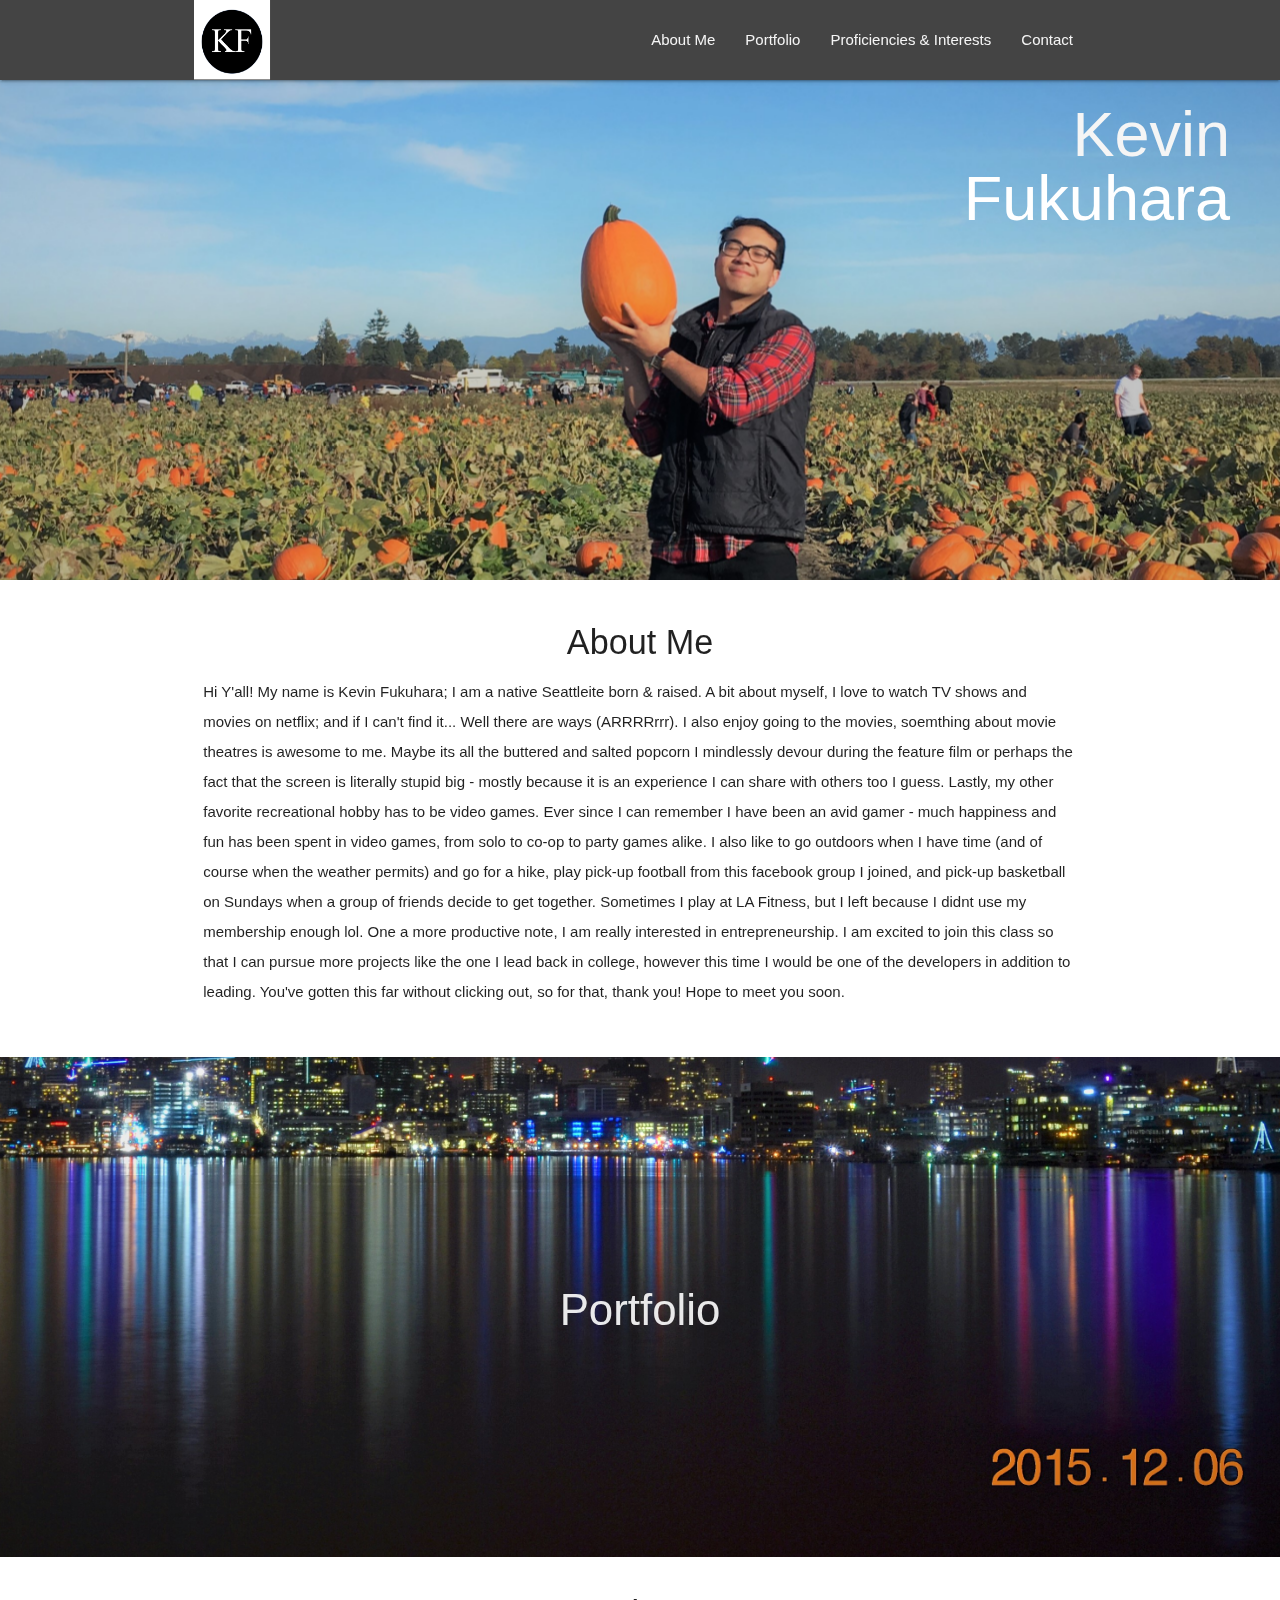
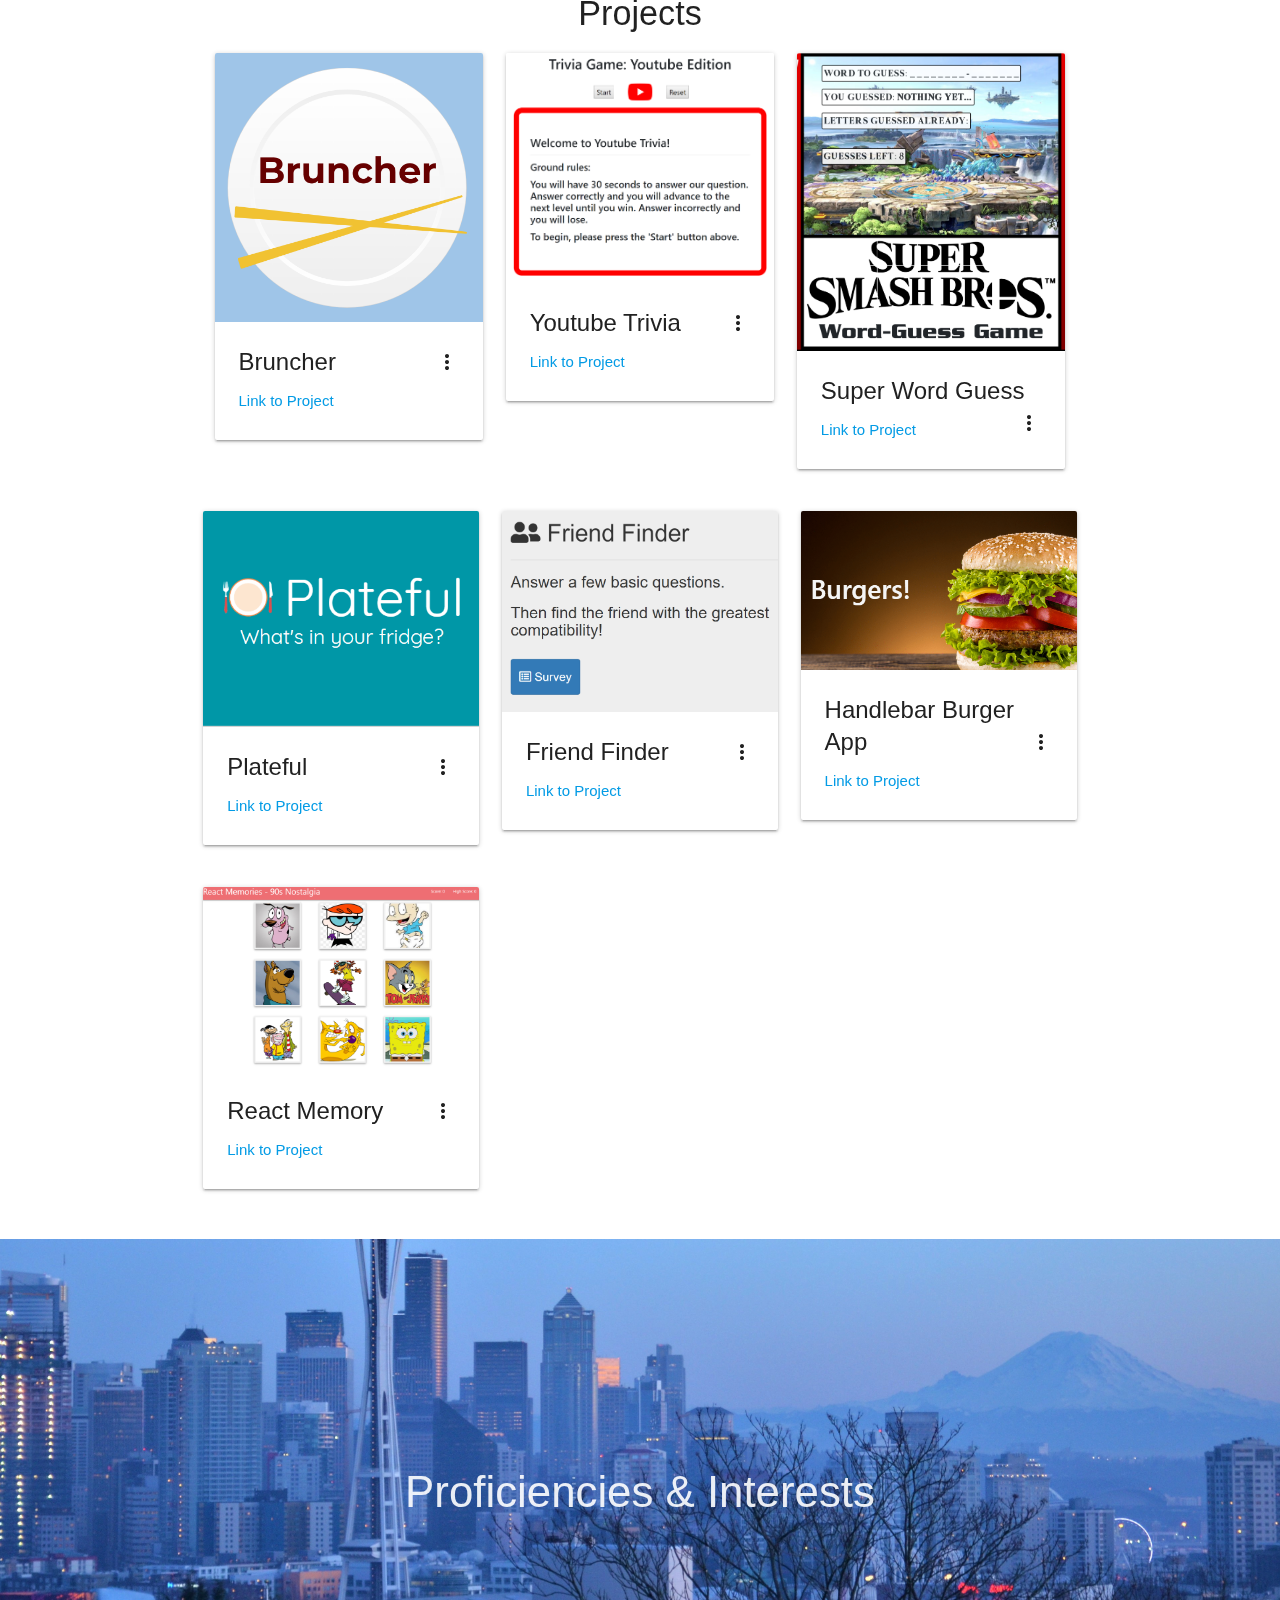
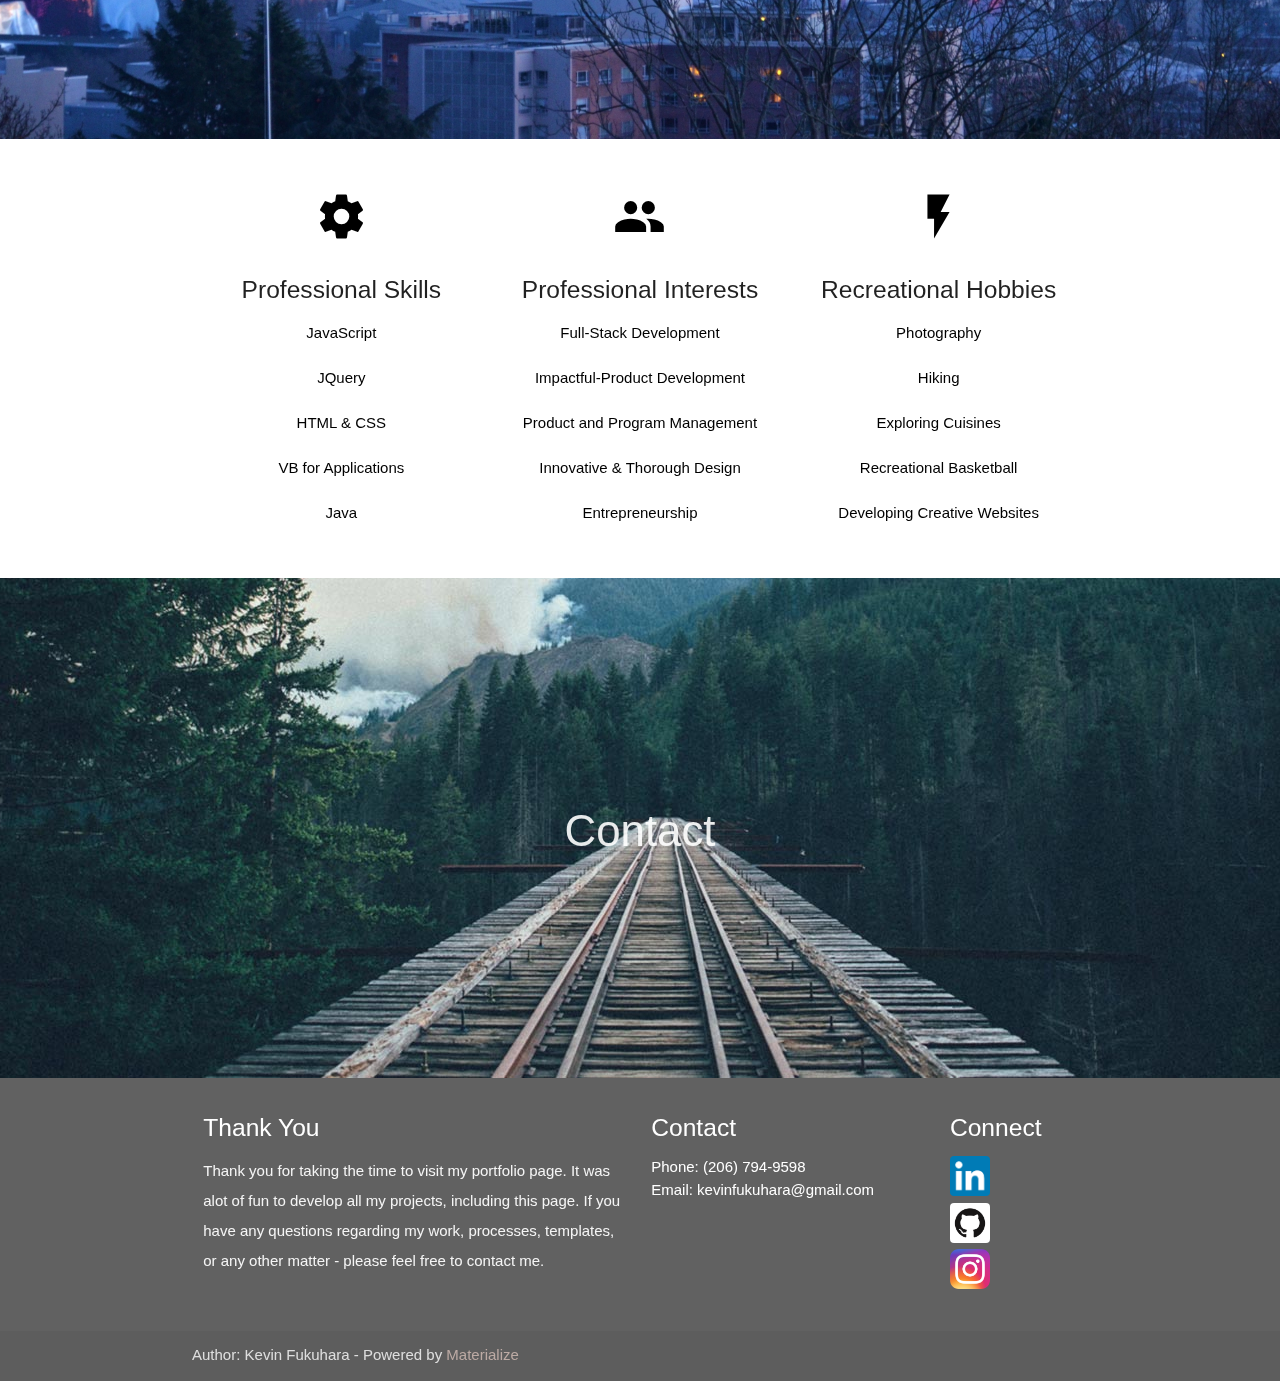
<file: index.html>
<!DOCTYPE html>
<html lang="en">

<head>
  <meta http-equiv="Content-Type" content="text/html; charset=UTF-8" />
  <meta name="viewport" content="width=device-width, initial-scale=1" />
  <title>Kevin Fukuhara - Portfolio - Materialize</title>

  <!-- Icon for website -->
  <link rel="shortcut icon" type="image/x-icon" href="assets/images/kf-logo-ball-2.png" />

  <!-- CSS  -->
  <link href="https://fonts.googleapis.com/icon?family=Material+Icons" rel="stylesheet">
  <link href="assets/css/materialize.css" type="text/css" rel="stylesheet" media="screen,projection" />
  <link href="assets/css/style.css" type="text/css" rel="stylesheet" media="screen,projection" />
</head>

<body>
  <!-- <nav class="white" role="navigation" id="nav-navbar"> -->
  <nav role="navigation" id="nav-navbar">
    <div class="nav-wrapper container" id="top-navbar">
      <!-- <a id="logo-container" href="#" class="brand-logo">KF</a> -->
      <img src="assets/images/kf-logo-ball-2.png" alt="Home-page-logo-here" id="logo-image">
      <!-- <div id="title-name-div">
        <a href="#" class="header light" id="logo-name-link">Kevin Fukuhara</a>
      </div> -->
      <ul class="right hide-on-med-and-down">
        <li><a href="#">About Me</a></li>
        <li><a href="#">Portfolio</a></li>
        <li><a href="#">Proficiencies & Interests</a></li>
        <li><a href="#">Contact</a></li>
      </ul>

      <ul id="nav-mobile" class="sidenav">
        <li><a href="#">About Me</a></li>
        <li><a href="#">Portfolio</a></li>
        <li><a href="#">Proficiencies & Interests</a></li>
        <li><a href="#">Contact</a></li>
      </ul>
      <a href="#" data-target="nav-mobile" class="sidenav-trigger"><i class="material-icons">menu</i></a>
    </div>
  </nav>

  <!-- 
    =============================================================================
      'ABOUT ME' SECTION
    =============================================================================
   -->

  <div id="index-banner" class="parallax-container">
    <div class="section no-pad-bot">
      <br><br>
      <br><br>
    </div>
    <div class="parallax" id="headshot-image-container">
      <!-- <img src="assets/images/backgrounds/mountain-landscape-headshot.jpg" alt="Unsplashed background img 1" id="first-headshot"> -->
      <img src="assets/images/backgrounds/pumpkin-landscape.jpg" alt="Me holding a pumpkin-landscape"
        class="para-image-banner">
      <h1 class="header light image-overlay-text-line2">Kevin</h1>
      <h1 class="header light image-overlay-text-line1">Fukuhara</h1>
    </div>
  </div>


  <div class="container">
    <div class="section">

      <div class="row">
        <div class="col s12 center">
          <h3><i class="mdi-content-send brown-text"></i></h3>
          <h4>About Me</h4>
          <p class="left-align light">Hi Y'all! My name is Kevin Fukuhara; I am a native Seattleite born & raised. A bit
            about myself, I love to watch TV shows and movies on netflix; and if I can't find it... Well there are ways
            (ARRRRrrr). I also enjoy going to the movies, soemthing about movie theatres is awesome to me. Maybe its all
            the buttered and salted popcorn I mindlessly devour during the feature film or perhaps the fact that the
            screen is literally stupid big - mostly because it is an experience I can share with others too I guess.
            Lastly, my other favorite recreational hobby has to be video games. Ever since I can remember I have been an
            avid gamer - much happiness and fun has been spent in video games, from solo to co-op to party games alike.

            I also like to go outdoors when I have time (and of course when the weather permits) and go for a hike, play
            pick-up football from this facebook group I joined, and pick-up basketball on Sundays when a group of
            friends decide to get together. Sometimes I play at LA Fitness, but I left because I didnt use my membership
            enough lol.

            One a more productive note, I am really interested in entrepreneurship. I am excited to join this class so
            that I can pursue more projects like the one I lead back in college, however this time I would be one of the
            developers in addition to leading. You've gotten this far without clicking out, so for that, thank you! Hope
            to meet you soon.</p>
        </div>
      </div>

    </div>
  </div>

  <!-- 
    =============================================================================
      'PORTFOLIO' SECTION
    =============================================================================
   -->

  <div class="parallax-container valign-wrapper">
    <div class="section no-pad-bot">
      <div class="container">
        <div class="row center">
          <h3 class="header col s12 light">Portfolio</h3>
        </div>
      </div>
    </div>
    <div class="parallax"><img src="assets/images/backgrounds/gas-works-night-city-skyline.JPG"
        alt="Gas Works Seattle at Night" class="para-image-banner"></div>
  </div>


  <div class="container">
    <div class="section">

      <div class="row">
        <div class="col s12">
          <!-- <h3><i class="mdi-content-send brown-text"></i></h3> -->
          <h4 class="center">Projects</h4>
          <!-- <div class="col s12 m6">
            <div class="project-card">
              <h5 class="left-align project-title">Portfolio Project</h5>

              <img src="assets/images/fukuhara-crest-no-border.jpg" alt="project X" class="project-screenshot">

              <p class="light left-align project-description">
                This is my upgraded portofilio. Here I use Materialize, a popular web framework that makes the Parallax
                implementation easy.
                All pictures were taken myself, except the self-portrait.
              </p>

            </div>
          </div>

          <div class="col s12 m6">
            <div class="icon-block">
              <h2 class="center brown-text"><i class="material-icons">group</i></h2>
              <h5 class="center">User Experience Focused</h5>

              <p class="light">By utilizing elements and principles of Material Design, we were able to create a
                framework
                that incorporates components and animations that provide more feedback to users. Additionally, a single
                underlying responsive system across all platforms allow for a more unified user experience.</p>
            </div>
          </div> -->

          <!-- <div class="col s12 m12">
            <div class="project-card-large">
              <img src="assets/images/fukuhara-crest-no-border.jpg" alt="project X" class="project-screenshot-large">

              <h5 class="left-align project-title">Portfolio Project</h5>

              <p class="light left-align project-description">

                This is my upgraded portofilio. Here I use Materialize, a popular web framework that makes the Parallax
                implementation easy.
                All pictures were taken myself, except the self-portrait.
              </p>

            </div>
          </div> -->
          <div class="col s6 m4">
            <div class="card">
              <div class="card-image waves-effect waves-block waves-light">
                <img class="activator" src="assets/images/project-images/bruncher-logo-project.PNG">
              </div>
              <div class="card-content">
                <span class="card-title activator grey-text text-darken-4">Bruncher<i
                    class="material-icons right">more_vert</i></span>
                <p><a href="https://ebrimasaho1.github.io/Group-project-one-/">Link to Project</a></p>
              </div>
              <div class="card-reveal">
                <span class="card-title grey-text text-darken-4">Bruncher<i
                    class="material-icons right">close</i></span>
                <p class="left-align">is our first major project tailored for the hungry, indecisive travel-bug.
                  Bruncher is an
                  app where a user can plan an itinerary of restaurants based on location, ratings, cuisine, and
                  proximity. </p>
                <p class="left-align">Bruncher leverages the Yelp and Google APIs to return results and information tot
                  he user.</p>
                <a href="https://github.com/Ebrimasaho1/Group-project-one-.git">Link to code on Github</a>
              </div>
            </div>
          </div>

          <div class="col s6 m4">
            <div class="card">
              <div class="card-image waves-effect waves-block waves-light">
                <img class="activator" src="assets/images/project-images/youtube-trivia-game.PNG">
              </div>
              <div class="card-content">
                <span class="card-title activator grey-text text-darken-4">Youtube Trivia<i
                    class="material-icons right">more_vert</i></span>
                <p><a href="https://kevinfukuhara.github.io/TriviaGame/">Link to Project</a></p>
              </div>
              <div class="card-reveal">
                <span class="card-title grey-text text-darken-4">Youtube Trivia<i
                    class="material-icons right">close</i></span>
                <p class="left-align">is is my game dedicated to one of the most popular Media websites of all time.
                  Youtube has impacted our lives in so many ways, but how much do you know about it? </p>
                <p class="left-align">Give your trivia skill a try to test your Youtube factoids!</p>
                <a href="https://github.com/kevinfukuhara/TriviaGame.git">Link to code on Github</a>
              </div>
            </div>
          </div>

          <div class="col s6 m4">
            <div class="card">
              <div class="card-image waves-effect waves-block waves-light">
                <img class="activator" src="assets/images/project-images/word-guess-smash-small.PNG">
              </div>
              <div class="card-content">
                <span class="card-title activator grey-text text-darken-4">Super Word Guess<i
                    class="material-icons right">more_vert</i></span>
                <p><a href="https://kevinfukuhara.github.io/Word-Guess-Game/">Link to Project</a></p>
              </div>
              <div class="card-reveal">
                <span class="card-title grey-text text-darken-4">Super Word Guess<i
                    class="material-icons right">close</i></span>
                <p class="left-align">is a word-guess game. User has a limit amount of chances to guess the word
                  correctly. This project is 'Super Smash Bros.' themed - a very popular video game franchise on the
                  Nintendo platforms.</p>
                <p class="left-align">The game features music from the actualy franchise so you can play along to the
                  tunes of the franchise itself.</p>
                <a href="https://github.com/kevinfukuhara/Word-Guess-Game.git">Link to code on Github</a>
              </div>
            </div>
          </div>

        </div>

      </div>

      <div class="row">

        <div class="col s6 m4">
          <div class="card">
            <div class="card-image waves-effect waves-block waves-light">
              <img class="activator" src="assets/images/project-images/plateful-project-2.PNG">
            </div>
            <div class="card-content">
              <span class="card-title activator grey-text text-darken-4">Plateful<i
                  class="material-icons right">more_vert</i></span>
              <p><a href="https://safe-earth-40129.herokuapp.com/">Link to Project</a></p>
            </div>
            <div class="card-reveal">
              <span class="card-title grey-text text-darken-4">Plateful<i class="material-icons right">close</i></span>
              <p class="left-align">is an app whose target audience are those how have random ingredients in their
                cabinet/fridges
                but have no idea what to cook with them</p>
              <p class="left-align">This projects leverages the following technologies: Node.js, Food2Fork API,
                Passport.js Local
                Authentication, MySQL, and other various NPM Packages.</p>
              <a href="https://github.com/andrwjrdn/Project2">Link to code on Github</a>
            </div>
          </div>
        </div>



        <div class="col s6 m4">
          <div class="card">
            <div class="card-image waves-effect waves-block waves-light">
              <img class="activator" src="assets/images/project-images/friend-find-proj.PNG">
            </div>
            <div class="card-content">
              <span class="card-title activator grey-text text-darken-4">Friend Finder<i
                  class="material-icons right">more_vert</i></span>
              <p><a href="https://morning-citadel-94242.herokuapp.com/">Link to Project</a></p>
            </div>
            <div class="card-reveal">
              <span class="card-title grey-text text-darken-4">Friend Finder App<i
                  class="material-icons right">close</i></span>
              <p class="left-align">is a web application that offers a survey to the user. This survey is used to
                match the current user to other users who have taken the survey - to find them their 'closest'
                match/most likely best friend.</p>
              <p class="left-align">This projects leverages the following technologies: Bootstrap, Node.js, Express,
                Javascript, and NPM Packages.</p>
              <a href="https://github.com/kevinfukuhara/friend-finder.git">Link to code on Github</a>
            </div>
          </div>
        </div>


        <div class="col s6 m4">
          <div class="card">
            <div class="card-image waves-effect waves-block waves-light">
              <img class="activator" src="assets/images/project-images/hw-burger-app.PNG">
            </div>
            <div class="card-content">
              <span class="card-title activator grey-text text-darken-4">Handlebar Burger App<i
                  class="material-icons right">more_vert</i></span>
              <p><a href="https://infinite-ridge-74195.herokuapp.com/">Link to Project</a></p>
            </div>
            <div class="card-reveal">
              <span class="card-title grey-text text-darken-4">Handlebar Burger App<i
                  class="material-icons right">close</i></span>
              <p class="left-align">is an app that allows a user to track the burgers they would like to eat as well
                as the burgers they have eaten.</p>
              <p class="left-align">This projects leverages the following technologies: Handlebars, Express, Node.js,
                MySQL, and NPM
                Packages.</p>
              <a href="https://github.com/kevinfukuhara/handlebar-burger.git">Link to code on Github</a>
            </div>
          </div>
        </div>

      </div>


      <div class="row">

        <div class="col s6 m4">
          <div class="card">
            <div class="card-image waves-effect waves-block waves-light">
              <img class="activator" src="assets/images/project-images/react-memory.PNG">
            </div>
            <div class="card-content">
              <span class="card-title activator grey-text text-darken-4">React Memory<i
                  class="material-icons right">more_vert</i></span>
              <p><a href="https://kevinfukuhara.github.io/react-memory/">Link to Project</a></p>
            </div>
            <div class="card-reveal">
              <span class="card-title grey-text text-darken-4">Plateful<i class="material-icons right">close</i></span>
              <p class="left-align">is an minigame app that challenges the user to click each character only once to try an recieve a highscore of 9.</p>
              <p class="left-align">This projects leverages the following technologies: React.JS
                Authentication, MySQL, and other various NPM Packages.</p>
              <a href="https://github.com/kevinfukuhara/react-memory.git">Link to code on Github</a>
            </div>
          </div>
        </div>



        <div class="col s6 m4">
          <!-- <div class="card">
            <div class="card-image waves-effect waves-block waves-light">
              <img class="activator" src="assets/images/project-images/friend-find-proj.PNG">
            </div>
            <div class="card-content">
              <span class="card-title activator grey-text text-darken-4">Friend Finder<i
                  class="material-icons right">more_vert</i></span>
              <p><a href="https://morning-citadel-94242.herokuapp.com/">Link to Project</a></p>
            </div>
            <div class="card-reveal">
              <span class="card-title grey-text text-darken-4">Friend Finder App<i
                  class="material-icons right">close</i></span>
              <p class="left-align">is a web application that offers a survey to the user. This survey is used to
                match the current user to other users who have taken the survey - to find them their 'closest'
                match/most likely best friend.</p>
              <p class="left-align">This projects leverages the following technologies: Bootstrap, Node.js, Express,
                Javascript, and NPM Packages.</p>
              <a href="https://github.com/kevinfukuhara/friend-finder.git">Link to code on Github</a>
            </div>
          </div> -->
        </div>


        <div class="col s6 m4">
          <!-- <div class="card">
            <div class="card-image waves-effect waves-block waves-light">
              <img class="activator" src="assets/images/project-images/hw-burger-app.PNG">
            </div>
            <div class="card-content">
              <span class="card-title activator grey-text text-darken-4">Handlebar Burger App<i
                  class="material-icons right">more_vert</i></span>
              <p><a href="https://infinite-ridge-74195.herokuapp.com/">Link to Project</a></p>
            </div>
            <div class="card-reveal">
              <span class="card-title grey-text text-darken-4">Handlebar Burger App<i
                  class="material-icons right">close</i></span>
              <p class="left-align">is an app that allows a user to track the burgers they would like to eat as well
                as the burgers they have eaten.</p>
              <p class="left-align">This projects leverages the following technologies: Handlebars, Express, Node.js,
                MySQL, and NPM
                Packages.</p>
              <a href="https://github.com/kevinfukuhara/handlebar-burger.git">Link to code on Github</a>
            </div>
          </div> -->
        </div>

      </div>



    </div>
  </div>

  <!-- 
    =============================================================================
      'SKILLS & INTERESTS' SECTION
    =============================================================================
   -->

  <div class="parallax-container valign-wrapper">
    <div class="section no-pad-bot">
      <div class="container">
        <div class="row center">
          <h3 class="header col s12 light">Proficiencies & Interests</h3>
        </div>
      </div>
    </div>
    <div class="parallax"><img src="assets/images/backgrounds/kerry-park-skyline.JPG" alt="Kerry Park Skyline Seattle"
        class="para-image-banner"></div>
  </div>

  <div class="container">
    <div class="section">

      <!--   Icon Section   -->
      <div class="row">
        <div class="col s12 m4">
          <div class="icon-block">
            <h2 class="center black-text"><i class="material-icons">settings</i></h2>
            <h5 class="center">Professional Skills</h5>
            <ul class="center">
              <li>
                <p class="black-text">JavaScript</p>
              </li>
              <li>
                <p class="black-text">JQuery</p>
              </li>
              <li>
                <p class="black-text">HTML & CSS</p>
              </li>
              <li>
                <p class="black-text">VB for Applications</p>
              </li>
              <li>
                <p class="black-text">Java</p>
              </li>
            </ul>
          </div>
        </div>

        <div class="col s12 m4">
          <div class="icon-block">
            <h2 class="center black-text"><i class="material-icons">group</i></h2>
            <h5 class="center">Professional Interests</h5>
            <ul class="center">
              <li>
                <p class="black-text">Full-Stack Development</p>
              </li>
              <li>
                <p class="black-text">Impactful-Product Development</p>
              </li>
              <li>
                <p class="black-text">Product and Program Management</p>
              </li>
              <li>
                <p class="black-text">Innovative & Thorough Design</p>
              </li>
              <li>
                <p class="black-text">Entrepreneurship</p>
              </li>
            </ul>
          </div>
        </div>

        <div class="col s12 m4">
          <div class="icon-block">
            <h2 class="center black-text"><i class="material-icons">flash_on</i></h2>
            <h5 class="center">Recreational Hobbies</h5>
            <ul class="center">
              <li>
                <p class="black-text">Photography</p>
              </li>
              <li>
                <p class="black-text">Hiking</p>
              </li>
              <li>
                <p class="black-text">Exploring Cuisines</p>
              </li>
              <li>
                <p class="black-text">Recreational Basketball</p>
              </li>
              <li>
                <p class="black-text">Developing Creative Websites</p>
              </li>
            </ul>
          </div>
        </div>
      </div>

    </div>
  </div>


  <!-- 
    =============================================================================
      'CONTACT' SECTION
    =============================================================================
   -->


  <div class="parallax-container valign-wrapper">
    <div class="section no-pad-bot">
      <div class="container">
        <div class="row center">
          <h3 class="header col s12 light">Contact</h3>
        </div>
      </div>
    </div>
    <div class="parallax"><img src="assets/images/background3.jpg" alt="Unsplashed background img 3"></div>
  </div>

  <footer class="page-footer grey darken-2">
    <div class="container">
      <div class="row">
        <div class="col l6 s12">
          <h5 class="white-text">Thank You</h5>
          <p class="grey-text text-lighten-4">Thank you for taking the time to visit my portfolio page. It was alot of
            fun to develop all my projects, including this page. If you have any questions regarding my work,
            processes,
            templates, or any other matter - please feel free to contact me.</p>


        </div>
        <div class="col l4 s12">
          <h5 class="white-text">Contact</h5>
          <ul>
            <li><a class="white-text" href="#!">Phone: (206) 794-9598 </a></li>
            <li><a class="white-text" href="#!">Email: kevinfukuhara@gmail.com</a></li>
          </ul>
        </div>
        <div class="col l2 s12">
          <h5 class="white-text">Connect</h5>
          <ul class="left-align">
            <li>
              <a href="https://www.linkedin.com/in/kevin-fukuhara">
                <img src="assets/images/commercial-icons/linkedin-logo-3.png" alt="LinkedIn Logo"
                  class="commercial-icon-link">
              </a>
            </li>
            <li>
              <a href="https://github.com/kevinfukuhara/">
                <img src="assets/images/commercial-icons/GitHub-Mark.png" alt="GitHub Logo"
                  class="commercial-icon-link">
              </a>
            </li>
            <li>
              <a href="https://www.instagram.com/kevinfukuhara/">
                <img src="assets/images/commercial-icons/instagram.png" alt="Instagram Logo"
                  class="commercial-icon-link">
              </a>
            </li>
            <!-- <li><a class="white-text" href="#!">Link 4</a></li> -->
          </ul>
        </div>
      </div>
    </div>
    <div class="footer-copyright">
      <div class="container">
        Author: Kevin Fukuhara - Powered by <a class="brown-text text-lighten-3"
          href="http://materializecss.com">Materialize</a>
      </div>
    </div>
  </footer>


  <!--  Scripts-->
  <script src="https://code.jquery.com/jquery-2.1.1.min.js"></script>
  <script src="assets/js/materialize.js"></script>
  <script src="assets/js/init.js"></script>

</body>

</html>
</file>
<file: assets/css/style.css>
/* Custom Stylesheet */

/**
 * Use this file to override Materialize files so you can update
 * the core Materialize files in the future
 *
 * Made By MaterializeCSS.com
 */

 /* ===========
  Element Selectors
  ============= */

nav ul a, nav .brand-logo {
  color: whitesmoke;
}

p {
  line-height: 2rem;
}

/* ===========
  Class Selectors
  ============= */
.light {
  font-weight: 380;
}

.sidenav-trigger {
  color: #26a69a;
}

.parallax-container {
  min-height: 500px;
  line-height: 0;
  /* height: auto; */
  height: 30vw;
  color: rgba(255, 255, 255, .9);
}

.parallax-container .section {
  width: 100%;
}

.image-overlay-text-line1 {
  /* float: left; */
  margin-top: 0px;
  position: absolute;
  top: 84.4px;
  right: 50px;
  color: white;
  font-weight: 320;
}

.image-overlay-text-line2 {
  /* float: left; */
  margin-top: 0px;
  position: absolute;
  top: 20px;
  right: 50px;
  color: whitesmoke;
  font-weight: 320;
}

.para-image-banner {
  max-width:1500px;
  height: auto;
}

.project-card {
  height: 200px;
  /* border: 1px solid slategray; */
  background-color: rgb(219, 219, 219);
  border-radius: 10px;
  padding: 1px 11px;
}

.project-title {

}

.project-description {
  /* float:left; */
}

.project-screenshot {
  /* display: inline-block; */
  height: 170px;
  width: 170px;
  float: right;
  /* align-self: right; */
  margin: 0px;
}

.project-card-large {
  height: 350px;
  /* border: 1px solid slategray; */
  background-color: rgb(219, 219, 219);
  border-radius: 10px;
  padding: 1px 11px;
}

.project-screenshot-large {
  /* display: inline-block; */
  height: 315px;
  width: 315px;
  float: right;
  /* align-self: right; */
  margin: 17.5px 7.5px 17.5px 15px;
}


.commercial-icon-link {
  width: 40px;
  height: 40px;
  border-radius: 4px;
}

/* ===========
  ID Selectors
  ============= */

#nav-navbar {
  background-color: #444;
}

#logo-image {
  /* max-height: 64px; */
  height: 80px;
  width: 80px;
}

#title-first-name-tag {
  position: absolute;
  bottom: 124.4px;
  left: 50px;
}

#title-last-name-tag {
  margin-top: 0px;
  position: absolute;
  bottom: 60px;
  left: 50px;
}

#top-navbar {
  position: relative;
}

#title-name-div {
  display:inline;
  position: absolute;
}

#logo-name-link {
  color: black; 
  font-size: 15px;
  font-family: -apple-system, BlinkMacSystemFont, 'Segoe UI', Roboto, Oxygen, Ubuntu, Cantarell, 'Open Sans', 'Helvetica Neue', sans-serif;
}

/* #first-headshot {
  min-width: 200px;
  max-width: 1200px;
}

#headshot-image-container {
  /* background-color: #424242 ; */
  /* background-image: url("../images/backgrounds/headshot2.jpg");
  background-repeat: no-repeat;
  background-size: cover; 
} */

/* #title-image-container {
  position: relative;
} */

/* ===========
  MEDIA QUERIES
  ============= */

@media only screen and (max-width: 992px) {
  .parallax-container .section {
    position: absolute;
    top: 40%;
  }
  #index-banner .section {
    top: 10%;
  }
}

@media only screen and (max-width: 600px) {
  #index-banner .section {
    top: 0;
  }
}

@media only screen and (min-width: 601px) {
  nav {
    height: 80px;
    line-height: 80px;
  }
}

.icon-block {
  padding: 0 15px;
}

.icon-block .material-icons {
  font-size: inherit;
}

footer.page-footer {
  margin: 0;
}
</file>
